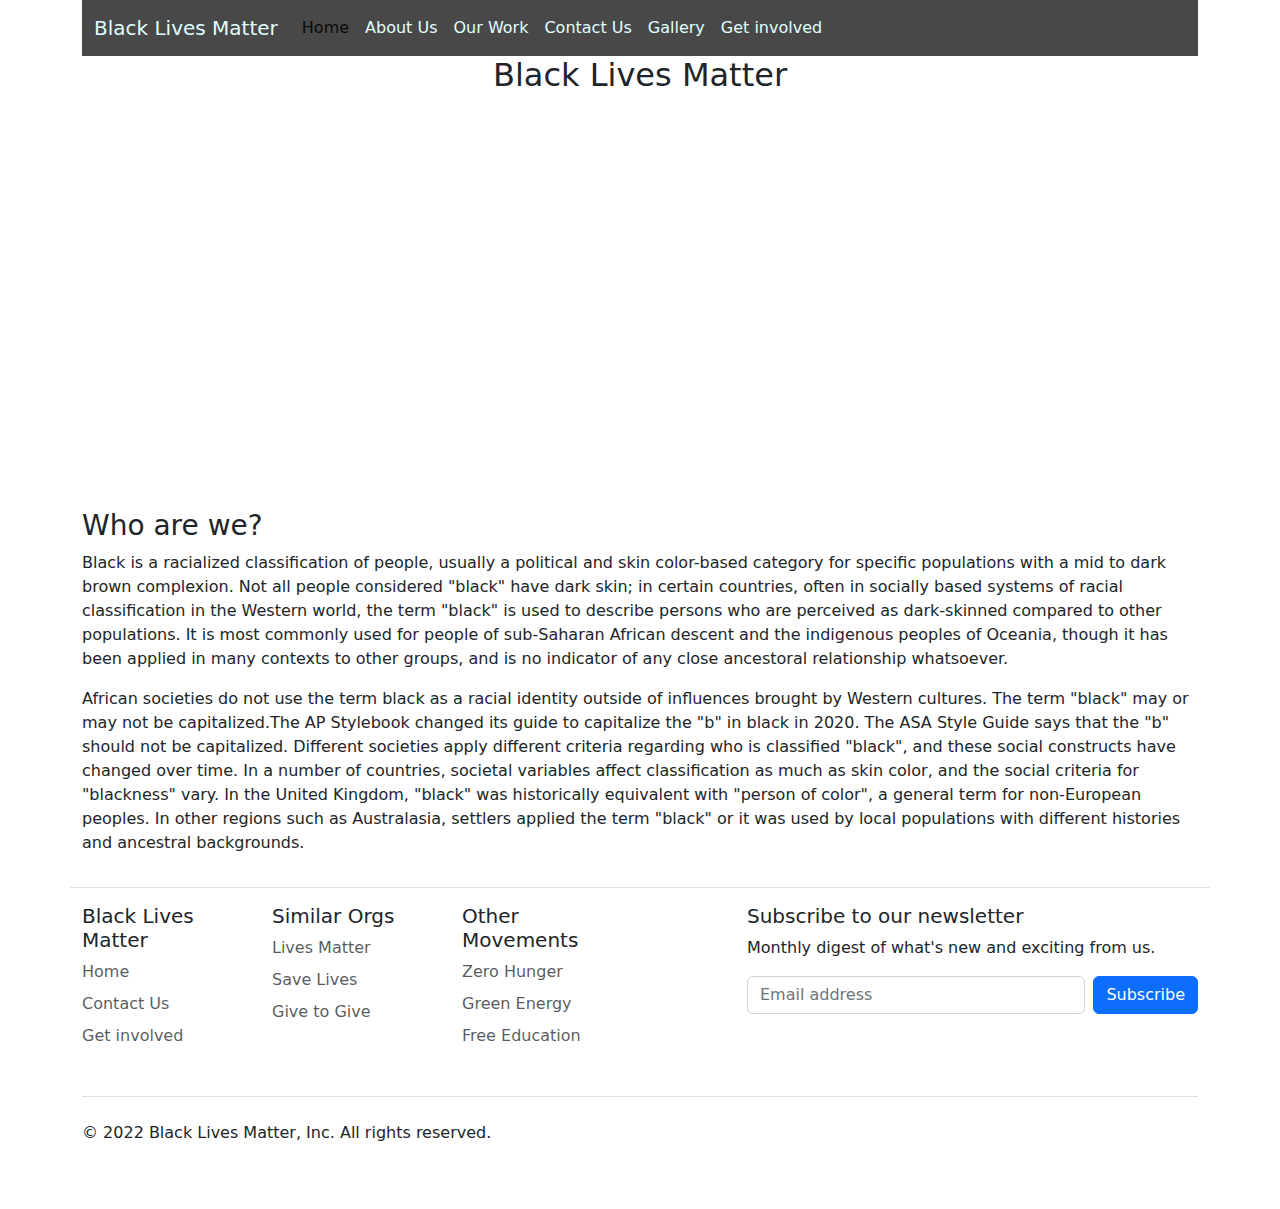
<file: index.html>
<!DOCTYPE html>
<html lang="en">
  <head>
    <meta charset="utf-8" />
    <meta name="viewport" content="width=device-width, initial-scale=1" />
    <title>Black Lives Matter</title>
    <link rel="stylesheet" href="./assets/css/bootstrap.min.css" />
    <link rel="stylesheet" href="./assets/css/common_config.css" />
    <script src="https://ajax.googleapis.com/ajax/libs/jquery/3.3.1/jquery.min.js"></script>
  </head>
  <body>
    <div class="container">
      <nav class="navbar navbar-expand-lg">
        <div class="container-fluid">
          <a class="navbar-brand" href="#">Black Lives Matter</a>
          <button
            class="navbar-toggler"
            type="button"
            data-bs-toggle="collapse"
            data-bs-target="#navbarNav"
            aria-controls="navbarNav"
            aria-expanded="false"
            aria-label="Toggle navigation"
          >
            <span class="navbar-toggler-icon"></span>
          </button>
          <div class="collapse navbar-collapse" id="navbarNav">
            <ul class="navbar-nav">
              <li class="nav-item">
                <a class="nav-link active" aria-current="page" href="#">Home</a>
              </li>
              <li class="nav-item">
                <a class="nav-link" href="./about_us.html">About Us</a>
              </li>
              <li class="nav-item">
                <a class="nav-link" href="./our_work.html">Our Work</a>
              </li>
              <li class="nav-item">
                <a class="nav-link" href="./contact_us.html">Contact Us</a>
              </li>
              <li class="nav-item">
                <a class="nav-link" href="./photo_gallery.html">Gallery</a>
              </li>
              <li class="nav-item">
                <a class="nav-link" href="./get_involved.html">Get involved</a>
              </li>
            </ul>
          </div>
        </div>
      </nav>

      <div class="row">
        <h2 style="text-align: center">Black Lives Matter</h2>
        <div class="header-video">
          <iframe
            width="100%"
            height="400"
            src="https://www.youtube.com/embed/lUIXrBC4gks"
            title="YouTube video player"
            frameborder="0"
            allow="accelerometer; autoplay; clipboard-write; encrypted-media; gyroscope; picture-in-picture"
            allowfullscreen
          ></iframe>
        </div>
      </div>
      <div class="row">
        <h3>Who are we?</h3>
        <p>
          Black is a racialized classification of people, usually a political
          and skin color-based category for specific populations with a mid to
          dark brown complexion. Not all people considered "black" have dark
          skin; in certain countries, often in socially based systems of racial
          classification in the Western world, the term "black" is used to
          describe persons who are perceived as dark-skinned compared to other
          populations. It is most commonly used for people of sub-Saharan
          African descent and the indigenous peoples of Oceania, though it has
          been applied in many contexts to other groups, and is no indicator of
          any close ancestoral relationship whatsoever.
        </p>
      </div>
      <div class="row">
        <p>
          African societies do not use the term black as a racial identity
          outside of influences brought by Western cultures. The term "black"
          may or may not be capitalized.The AP Stylebook changed its guide to
          capitalize the "b" in black in 2020. The ASA Style Guide says that the
          "b" should not be capitalized. Different societies apply different
          criteria regarding who is classified "black", and these social
          constructs have changed over time. In a number of countries, societal
          variables affect classification as much as skin color, and the social
          criteria for "blackness" vary. In the United Kingdom, "black" was
          historically equivalent with "person of color", a general term for
          non-European peoples. In other regions such as Australasia, settlers
          applied the term "black" or it was used by local populations with
          different histories and ancestral backgrounds.
        </p>
      </div>

      <footer>
        <div class="row border-top" style="padding-top: 1em; margin-top: 1em">
          <div class="col-6 col-md-2 mb-3">
            <h5>Black Lives Matter</h5>
            <ul class="nav flex-column">
              <li class="nav-item mb-2">
                <a href="/index.html" class="nav-link p-0 text-muted">Home</a>
              </li>
              <li class="nav-item mb-2">
                <a href="/contact_us.html" class="nav-link p-0 text-muted"
                  >Contact Us</a
                >
              </li>
              <li class="nav-item mb-2">
                <a href="/get_involved.html" class="nav-link p-0 text-muted"
                  >Get involved</a
                >
              </li>
            </ul>
          </div>
          <div class="col-6 col-md-2 mb-3">
            <h5>Similar Orgs</h5>
            <ul class="nav flex-column">
              <li class="nav-item mb-2">
                <a href="#" class="nav-link p-0 text-muted">Lives Matter</a>
              </li>
              <li class="nav-item mb-2">
                <a href="#" class="nav-link p-0 text-muted">Save Lives</a>
              </li>
              <li class="nav-item mb-2">
                <a href="#" class="nav-link p-0 text-muted">Give to Give</a>
              </li>
            </ul>
          </div>
          <div class="col-6 col-md-2 mb-3">
            <h5>Other Movements</h5>
            <ul class="nav flex-column">
              <li class="nav-item mb-2">
                <a href="#" class="nav-link p-0 text-muted">Zero Hunger</a>
              </li>
              <li class="nav-item mb-2">
                <a href="#" class="nav-link p-0 text-muted">Green Energy</a>
              </li>
              <li class="nav-item mb-2">
                <a href="#" class="nav-link p-0 text-muted">Free Education</a>
              </li>
            </ul>
          </div>
          <div class="col-md-5 offset-md-1 mb-3">
            <form onsubmit="return postToGoogle();"">
              <h5>Subscribe to our newsletter</h5>
              <p>Monthly digest of what's new and exciting from us.</p>
              <div class="d-flex flex-column flex-sm-row w-100 gap-2">
                <label for="newsletter1" class="visually-hidden"
                  >Email address</label
                >
                <input
                  id="email"
                  type="text"
                  class="form-control"
                  placeholder="Email address"
                  name="entry.971082406"
                />
                <input class="btn btn-primary" type="submit" value="Subscribe"/>
              </div>
            </form>
          </div>
        </div>
        <div
          class="d-flex flex-column flex-sm-row justify-content-between py-4 my-4 border-top"
        >
          <p>&copy; 2022 Black Lives Matter, Inc. All rights reserved.</p>
          <ul class="list-unstyled d-flex">
            <li class="ms-3">
              <a class="link-dark" href="#">
                <svg class="bi" width="24" height="24">
                  <use xlink:href="#twitter" />
                </svg>
              </a>
            </li>
            <li class="ms-3">
              <a class="link-dark" href="#">
                <svg class="bi" width="24" height="24">
                  <use xlink:href="#instagram" />
                </svg>
              </a>
            </li>
            <li class="ms-3">
              <a class="link-dark" href="#">
                <svg class="bi" width="24" height="24">
                  <use xlink:href="#facebook" />
                </svg>
              </a>
            </li>
          </ul>
        </div>
      </footer>
    </div>
    <script src="./assets/js/bootstrap.min.js"></script>
    <script>
      
function postToGoogle() {
    debugger;
    var emailField = $("#email").val();
    $.ajax({
        url: "https://docs.google.com/forms/u/0/d/e/1FAIpQLSfIoUM8Nqk5wDmgcO6QhS6ry8qDZNIOZfW6objSmXXx4Hx1jw/formResponse?",

        data: {
            "entry.517626622": emailField
        },
        type: "POST",
        dataType: "xml",
        success: function (d) {
            $('#contact').trigger('reset');
        },
        error: function (x, y, z) {
            $('#contact').trigger('reset');
        }
    });
    return false;
}
    </script>
  </body>
</html>
</file>
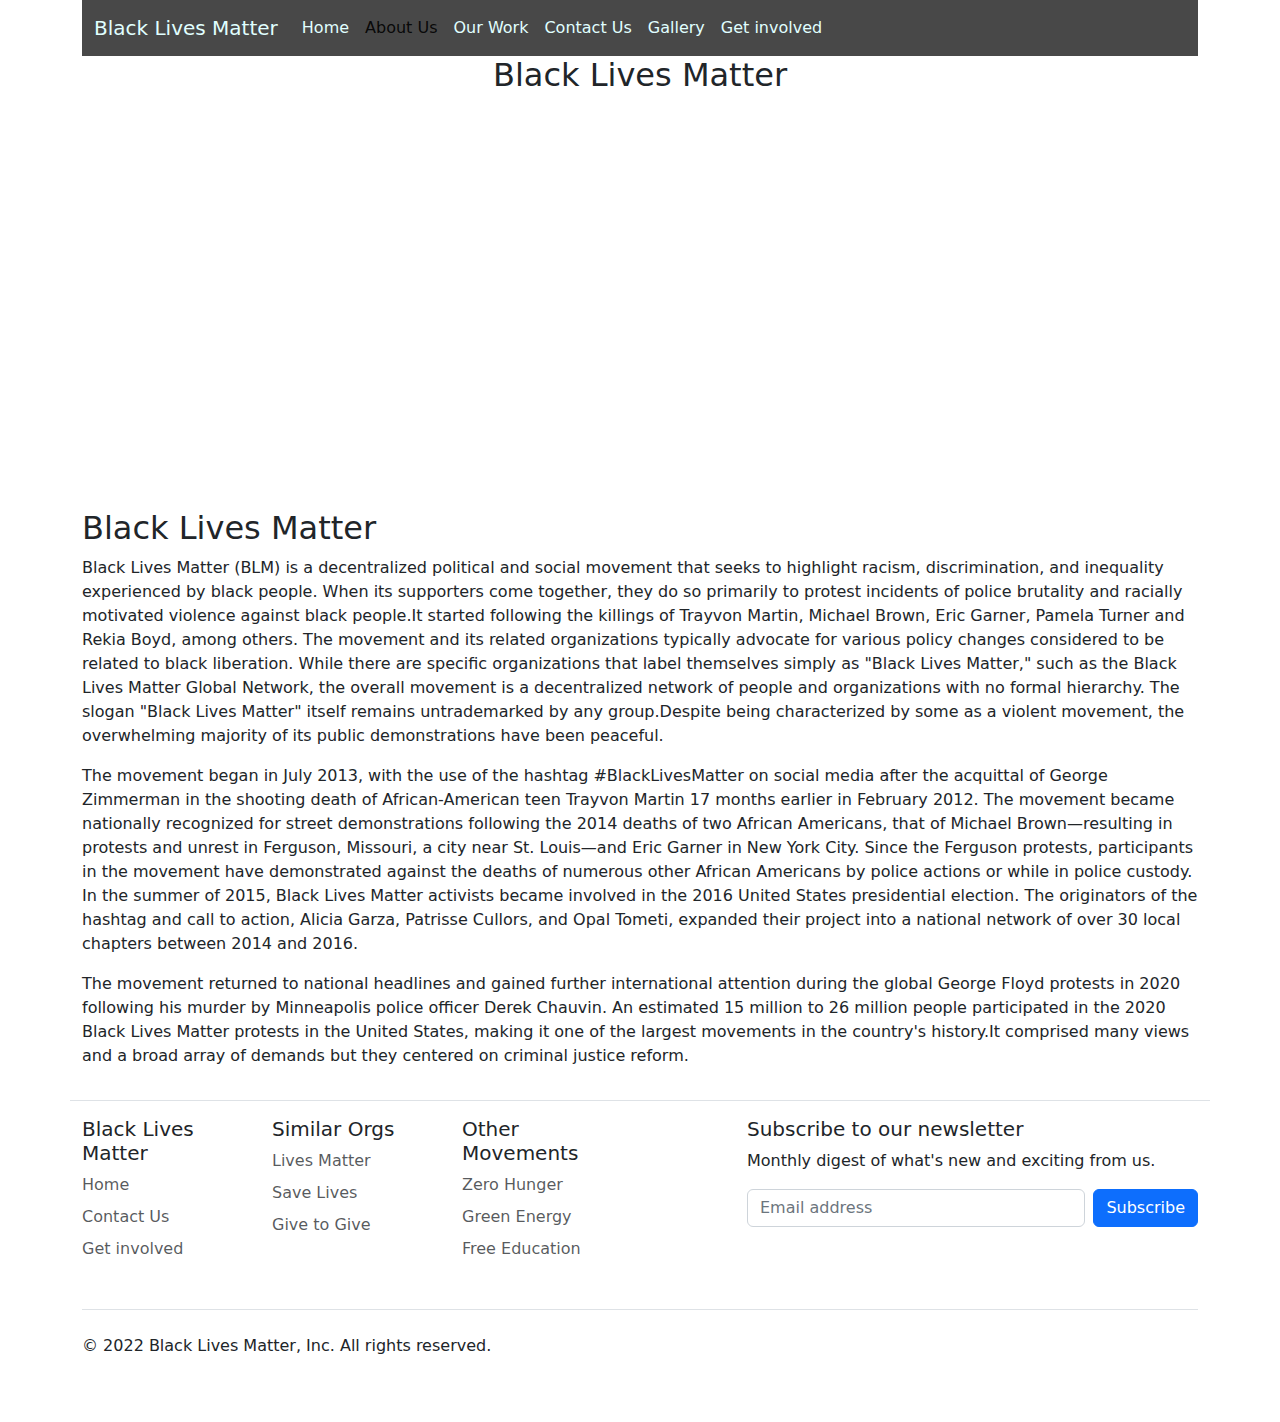
<file: about_us.html>
<!DOCTYPE html>
<html lang="en">
  <head>
    <meta charset="utf-8" />
    <meta name="viewport" content="width=device-width, initial-scale=1" />
    <title>BLM: About Us</title>
    <link rel="stylesheet" href="./assets/css/bootstrap.min.css" />
    <link rel="stylesheet" href="./assets/css/common_config.css" />
    <script src="https://ajax.googleapis.com/ajax/libs/jquery/3.3.1/jquery.min.js"></script>
  </head>
  <body>
    <div class="container">
      <nav class="navbar navbar-expand-lg">
        <div class="container-fluid">
          <a class="navbar-brand" href="#">Black Lives Matter</a>
          <button
            class="navbar-toggler"
            type="button"
            data-bs-toggle="collapse"
            data-bs-target="#navbarNav"
            aria-controls="navbarNav"
            aria-expanded="false"
            aria-label="Toggle navigation"
          >
            <span class="navbar-toggler-icon"></span>
          </button>
          <div class="collapse navbar-collapse" id="navbarNav">
            <ul class="navbar-nav">
              <li class="nav-item">
                <a class="nav-link" href="./index.html">Home</a>
              </li>
              <li class="nav-item">
                <a class="nav-link active" aria-current="page" href="#"
                  >About Us</a
                >
              </li>
              <li class="nav-item">
                <a class="nav-link" href="./our_work.html">Our Work</a>
              </li>
              <li class="nav-item">
                <a class="nav-link" href="">Contact Us</a>
              </li>
              <li class="nav-item">
                <a class="nav-link" href="./photo_gallery.html">Gallery</a>
              </li>
              <li class="nav-item">
                <a class="nav-link" href="./get_involved.html">Get involved</a>
              </li>
            </ul>
          </div>
        </div>
      </nav>

      <div class="row">
        <h2 style="text-align: center">Black Lives Matter</h2>
        <div class="header-video">
          <iframe
            width="100%"
            height="400"
            src="https://www.youtube.com/embed/YG8GjlLbbvs"
            title="YouTube video player"
            frameborder="0"
            allow="accelerometer; autoplay; clipboard-write; encrypted-media; gyroscope; picture-in-picture"
            allowfullscreen
          ></iframe>
        </div>
      </div>
      <div class="row">
        <h2>Black Lives Matter</h2>
        <p>
          Black Lives Matter (BLM) is a decentralized political and social
          movement that seeks to highlight racism, discrimination, and
          inequality experienced by black people. When its supporters come
          together, they do so primarily to protest incidents of police
          brutality and racially motivated violence against black people.It
          started following the killings of Trayvon Martin, Michael Brown, Eric
          Garner, Pamela Turner and Rekia Boyd, among others. The movement and
          its related organizations typically advocate for various policy
          changes considered to be related to black liberation. While there are
          specific organizations that label themselves simply as "Black Lives
          Matter," such as the Black Lives Matter Global Network, the overall
          movement is a decentralized network of people and organizations with
          no formal hierarchy. The slogan "Black Lives Matter" itself remains
          untrademarked by any group.Despite being characterized by some as a
          violent movement, the overwhelming majority of its public
          demonstrations have been peaceful.
        </p>
      </div>
      <div class="row">
        <p>
          The movement began in July 2013, with the use of the hashtag
          #BlackLivesMatter on social media after the acquittal of George
          Zimmerman in the shooting death of African-American teen Trayvon
          Martin 17 months earlier in February 2012. The movement became
          nationally recognized for street demonstrations following the 2014
          deaths of two African Americans, that of Michael Brown—resulting in
          protests and unrest in Ferguson, Missouri, a city near St. Louis—and
          Eric Garner in New York City. Since the Ferguson protests,
          participants in the movement have demonstrated against the deaths of
          numerous other African Americans by police actions or while in police
          custody. In the summer of 2015, Black Lives Matter activists became
          involved in the 2016 United States presidential election. The
          originators of the hashtag and call to action, Alicia Garza, Patrisse
          Cullors, and Opal Tometi, expanded their project into a national
          network of over 30 local chapters between 2014 and 2016.
        </p>
      </div>
      <div class="row">
        <p>
          The movement returned to national headlines and gained further
          international attention during the global George Floyd protests in
          2020 following his murder by Minneapolis police officer Derek Chauvin.
          An estimated 15 million to 26 million people participated in the 2020
          Black Lives Matter protests in the United States, making it one of the
          largest movements in the country's history.It comprised many views and
          a broad array of demands but they centered on criminal justice reform.
        </p>
      </div>

      <footer>
        <div class="row border-top" style="padding-top: 1em; margin-top: 1em">
          <div class="col-6 col-md-2 mb-3">
            <h5>Black Lives Matter</h5>
            <ul class="nav flex-column">
              <li class="nav-item mb-2">
                <a href="/index.html" class="nav-link p-0 text-muted">Home</a>
              </li>
              <li class="nav-item mb-2">
                <a href="/contact_us.html" class="nav-link p-0 text-muted"
                  >Contact Us</a
                >
              </li>
              <li class="nav-item mb-2">
                <a href="/get_involved.html" class="nav-link p-0 text-muted"
                  >Get involved</a
                >
              </li>
            </ul>
          </div>
          <div class="col-6 col-md-2 mb-3">
            <h5>Similar Orgs</h5>
            <ul class="nav flex-column">
              <li class="nav-item mb-2">
                <a href="#" class="nav-link p-0 text-muted">Lives Matter</a>
              </li>
              <li class="nav-item mb-2">
                <a href="#" class="nav-link p-0 text-muted">Save Lives</a>
              </li>
              <li class="nav-item mb-2">
                <a href="#" class="nav-link p-0 text-muted">Give to Give</a>
              </li>
            </ul>
          </div>
          <div class="col-6 col-md-2 mb-3">
            <h5>Other Movements</h5>
            <ul class="nav flex-column">
              <li class="nav-item mb-2">
                <a href="#" class="nav-link p-0 text-muted">Zero Hunger</a>
              </li>
              <li class="nav-item mb-2">
                <a href="#" class="nav-link p-0 text-muted">Green Energy</a>
              </li>
              <li class="nav-item mb-2">
                <a href="#" class="nav-link p-0 text-muted">Free Education</a>
              </li>
            </ul>
          </div>
          <div class="col-md-5 offset-md-1 mb-3">
            <form>
              <h5>Subscribe to our newsletter</h5>
              <p>Monthly digest of what's new and exciting from us.</p>
              <div class="d-flex flex-column flex-sm-row w-100 gap-2">
                <label for="newsletter1" class="visually-hidden"
                  >Email address</label
                >
                <input
                  id="newsletter1"
                  type="text"
                  class="form-control"
                  placeholder="Email address"
                />
                <button class="btn btn-primary" type="button">Subscribe</button>
              </div>
            </form>
          </div>
        </div>
        <div
          class="d-flex flex-column flex-sm-row justify-content-between py-4 my-4 border-top"
        >
          <p>&copy; 2022 Black Lives Matter, Inc. All rights reserved.</p>
          <ul class="list-unstyled d-flex">
            <li class="ms-3">
              <a class="link-dark" href="#">
                <svg class="bi" width="24" height="24">
                  <use xlink:href="#twitter" />
                </svg>
              </a>
            </li>
            <li class="ms-3">
              <a class="link-dark" href="#">
                <svg class="bi" width="24" height="24">
                  <use xlink:href="#instagram" />
                </svg>
              </a>
            </li>
            <li class="ms-3">
              <a class="link-dark" href="#">
                <svg class="bi" width="24" height="24">
                  <use xlink:href="#facebook" />
                </svg>
              </a>
            </li>
          </ul>
        </div>
      </footer>
    </div>
    <script src="./assets/js/bootstrap.min.js"></script>
    <script src="./assets/js/common_config.js"></script>
  </body>
</html>
</file>
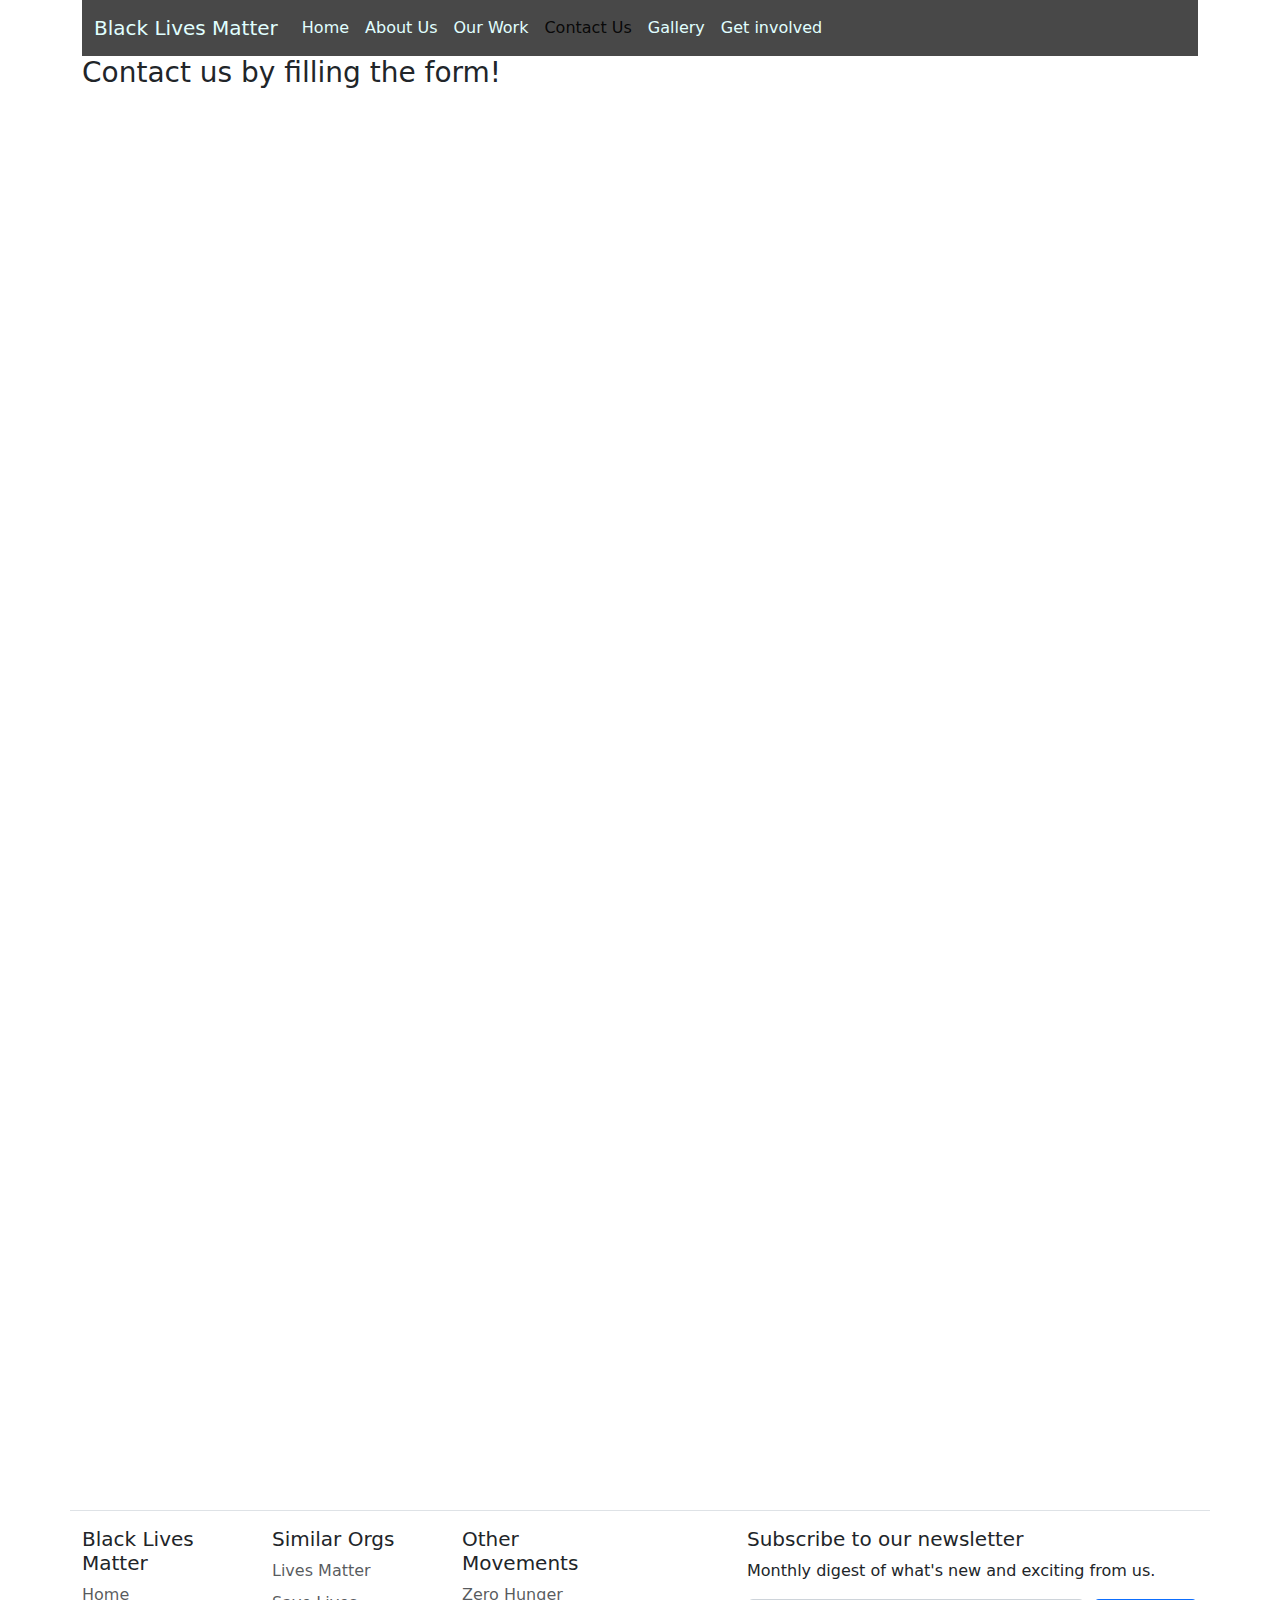
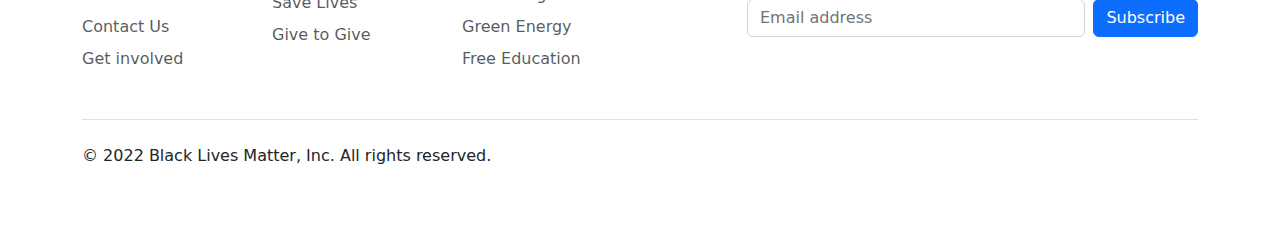
<file: contact_us.html>
<!DOCTYPE html>
<html lang="en">
  <head>
    <meta charset="utf-8" />
    <meta name="viewport" content="width=device-width, initial-scale=1" />
    <title>BLM: Get Involved</title>
    <link rel="stylesheet" href="./assets/css/bootstrap.min.css" />
    <link rel="stylesheet" href="./assets/css/common_config.css" />
    <script src="https://ajax.googleapis.com/ajax/libs/jquery/3.3.1/jquery.min.js"></script>
  </head>
  <body>
    <div class="container">
      <nav class="navbar navbar-expand-lg">
        <div class="container-fluid">
          <a class="navbar-brand" href="#">Black Lives Matter</a>
          <button
            class="navbar-toggler"
            type="button"
            data-bs-toggle="collapse"
            data-bs-target="#navbarNav"
            aria-controls="navbarNav"
            aria-expanded="false"
            aria-label="Toggle navigation"
          >
            <span class="navbar-toggler-icon"></span>
          </button>
          <div class="collapse navbar-collapse" id="navbarNav">
            <ul class="navbar-nav">
              <li class="nav-item">
                <a class="nav-link" href="./index.html">Home</a>
              </li>
              <li class="nav-item">
                <a class="nav-link" href="./about_us.html">About Us</a>
              </li>
              <li class="nav-item">
                <a class="nav-link" href="./our_work.html">Our Work</a>
              </li>
              <li class="nav-item">
                <a class="nav-link active" aria-current="page" href="#"
                  >Contact Us</a
                >
              </li>
              <li class="nav-item">
                <a class="nav-link" href="./photo_gallery.html">Gallery</a>
              </li>
              <li class="nav-item">
                <a class="nav-link" href="./get_involved.html">Get involved</a>
              </li>
            </ul>
          </div>
        </div>
      </nav>
      <div class="row">
        <h3>Contact us by filling the form!</h3>
      </div>

      <div class="row col-md-4">
        <iframe
          src="https://docs.google.com/forms/d/e/1FAIpQLSeD9cBf7HWXS-3FSVt70r72tFetkEGh3uDeieHhFNETAWmH2w/viewform?embedded=true"
          width="700px"
          height="1396px"
          frameborder="0"
          marginheight="0"
          marginwidth="0"
          >Loading…</iframe
        >
        <form action="" hidden>
          <div class="">
            <label for="firstName" class="form-label">First Name</label>
            <input
              type="text"
              class="form-control"
              id="firstName"
              placeholder="First Name"
            />
          </div>
          <div class="">
            <label for="lastName" class="form-label">Last Name</label>
            <input
              type="text"
              class="form-control"
              id="lastName"
              placeholder="Last Name"
            />
          </div>
          <div class="">
            <label for="email" class="form-label">Email address</label>
            <input
              type="email"
              class="form-control"
              id="email"
              placeholder="name@example.com"
            />
          </div>
          <div class="">
            <label for="occupation" class="form-label">Occupation</label>
            <select
              class="form-select form-control"
              aria-label="Default select example"
              id="occupation"
            >
              <option selected>Select Occupation</option>
              <option value="CLient">Client</option>
              <option value="Volunteer">Volunteer</option>
              <option value="Client">Client</option>
            </select>
          </div>
          <div class="">
            <label for="country" class="form-label">Country</label>
            <select
              class="form-select form-control"
              aria-label="Default select example"
              id="country"
            >
              <option selected>Select Country</option>
              <option value="australia">Australia</option>
              <option value="canada">Canada</option>
              <option value="usa">USA</option>
            </select>
          </div>
          <div class="">
            <label for="enquiry" class="form-label">Message</label>
            <textarea class="form-control" id="enquiry" rows="3"></textarea>
          </div>
          <button class="btn btn-success" style="margin: 1em" type="button">
            Send
          </button>
          <input type="reset" class="btn btn-warning" />
        </form>
      </div>

      <footer>
        <div class="row border-top" style="padding-top: 1em; margin-top: 1em">
          <div class="col-6 col-md-2 mb-3">
            <h5>Black Lives Matter</h5>
            <ul class="nav flex-column">
              <li class="nav-item mb-2">
                <a href="/index.html" class="nav-link p-0 text-muted">Home</a>
              </li>
              <li class="nav-item mb-2">
                <a href="/contact_us.html" class="nav-link p-0 text-muted"
                  >Contact Us</a
                >
              </li>
              <li class="nav-item mb-2">
                <a href="/get_involved.html" class="nav-link p-0 text-muted"
                  >Get involved</a
                >
              </li>
            </ul>
          </div>
          <div class="col-6 col-md-2 mb-3">
            <h5>Similar Orgs</h5>
            <ul class="nav flex-column">
              <li class="nav-item mb-2">
                <a href="#" class="nav-link p-0 text-muted">Lives Matter</a>
              </li>
              <li class="nav-item mb-2">
                <a href="#" class="nav-link p-0 text-muted">Save Lives</a>
              </li>
              <li class="nav-item mb-2">
                <a href="#" class="nav-link p-0 text-muted">Give to Give</a>
              </li>
            </ul>
          </div>
          <div class="col-6 col-md-2 mb-3">
            <h5>Other Movements</h5>
            <ul class="nav flex-column">
              <li class="nav-item mb-2">
                <a href="#" class="nav-link p-0 text-muted">Zero Hunger</a>
              </li>
              <li class="nav-item mb-2">
                <a href="#" class="nav-link p-0 text-muted">Green Energy</a>
              </li>
              <li class="nav-item mb-2">
                <a href="#" class="nav-link p-0 text-muted">Free Education</a>
              </li>
            </ul>
          </div>
          <div class="col-md-5 offset-md-1 mb-3">
            <form>
              <h5>Subscribe to our newsletter</h5>
              <p>Monthly digest of what's new and exciting from us.</p>
              <div class="d-flex flex-column flex-sm-row w-100 gap-2">
                <label for="newsletter1" class="visually-hidden"
                  >Email address</label
                >
                <input
                  id="newsletter1"
                  type="text"
                  class="form-control"
                  placeholder="Email address"
                />
                <button class="btn btn-primary" type="button">Subscribe</button>
              </div>
            </form>
          </div>
        </div>
        <div
          class="d-flex flex-column flex-sm-row justify-content-between py-4 my-4 border-top"
        >
          <p>&copy; 2022 Black Lives Matter, Inc. All rights reserved.</p>
          <ul class="list-unstyled d-flex">
            <li class="ms-3">
              <a class="link-dark" href="#">
                <svg class="bi" width="24" height="24">
                  <use xlink:href="#twitter" />
                </svg>
              </a>
            </li>
            <li class="ms-3">
              <a class="link-dark" href="#">
                <svg class="bi" width="24" height="24">
                  <use xlink:href="#instagram" />
                </svg>
              </a>
            </li>
            <li class="ms-3">
              <a class="link-dark" href="#">
                <svg class="bi" width="24" height="24">
                  <use xlink:href="#facebook" />
                </svg>
              </a>
            </li>
          </ul>
        </div>
      </footer>
    </div>
    <script src="./assets/js/common_config.js"></script>
    <script src="./assets/js/bootstrap.min.js"></script>
  </body>
</html>
</file>
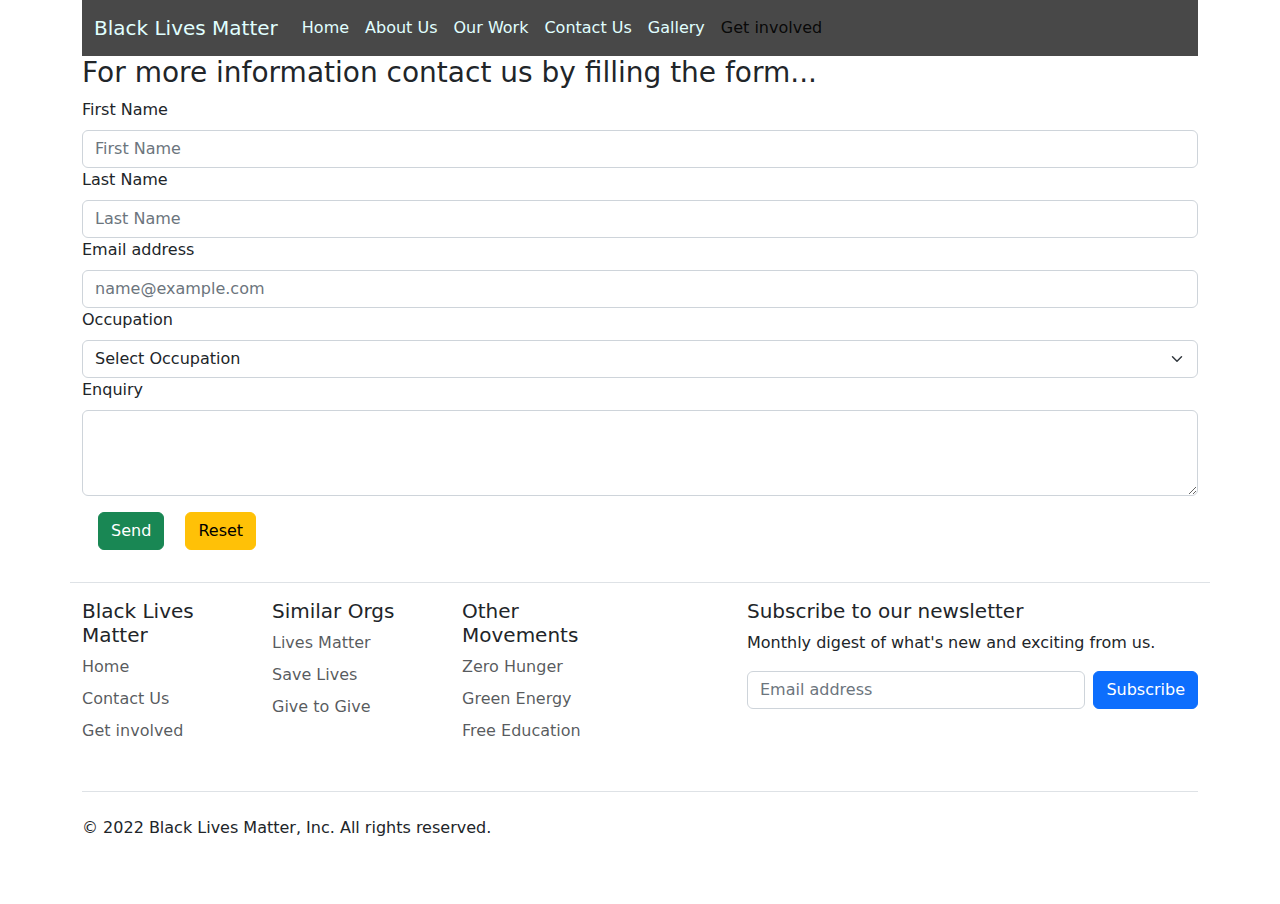
<file: get_involved.html>
<!DOCTYPE html>
<html lang="en">
  <head>
    <meta charset="utf-8" />
    <meta name="viewport" content="width=device-width, initial-scale=1" />
    <title>BLM: Get Involved</title>
    <link rel="stylesheet" href="./assets/css/bootstrap.min.css" />
    <link rel="stylesheet" href="./assets/css/common_config.css" />
    <script src="https://ajax.googleapis.com/ajax/libs/jquery/3.3.1/jquery.min.js"></script>
  </head>
  <body>
    <div class="container">
      <nav class="navbar navbar-expand-lg">
        <div class="container-fluid">
          <a class="navbar-brand" href="#">Black Lives Matter</a>
          <button
            class="navbar-toggler"
            type="button"
            data-bs-toggle="collapse"
            data-bs-target="#navbarNav"
            aria-controls="navbarNav"
            aria-expanded="false"
            aria-label="Toggle navigation"
          >
            <span class="navbar-toggler-icon"></span>
          </button>
          <div class="collapse navbar-collapse" id="navbarNav">
            <ul class="navbar-nav">
              <li class="nav-item">
                <a class="nav-link" href="./index.html">Home</a>
              </li>
              <li class="nav-item">
                <a class="nav-link" href="./about_us.html">About Us</a>
              </li>
              <li class="nav-item">
                <a class="nav-link" href="./our_work.html">Our Work</a>
              </li>
              <li class="nav-item">
                <a class="nav-link" href=".contact_us.html">Contact Us</a>
              </li>
              <li class="nav-item">
                <a class="nav-link" href="./photo_gallery.html">Gallery</a>
              </li>
              <li class="nav-item">
                <a class="nav-link active" aria-current="page" href="#"
                  >Get involved</a
                >
              </li>
            </ul>
          </div>
        </div>
      </nav>
      <div class="row">
        <h3>For more information contact us by filling the form...</h3>
      </div>

      <div class="row">
        <form action="">
          <div class="">
            <label for="firstName" class="form-label">First Name</label>
            <input
              type="text"
              class="form-control"
              id="firstName"
              placeholder="First Name"
            />
          </div>
          <div class="">
            <label for="lastName" class="form-label">Last Name</label>
            <input
              type="text"
              class="form-control"
              id="lastName"
              placeholder="Last Name"
            />
          </div>
          <div class="">
            <label for="email" class="form-label">Email address</label>
            <input
              type="email"
              class="form-control"
              id="email"
              placeholder="name@example.com"
            />
          </div>
          <div class="">
            <label for="occupation" class="form-label">Occupation</label>
            <select
              class="form-select form-control"
              aria-label="Default select example"
              id="occupation"
            >
              <option selected>Select Occupation</option>
              <option value="CLient">Client</option>
              <option value="Volunteer">Volunteer</option>
              <option value="Client">Client</option>
            </select>
          </div>
          <div class="">
            <label for="enquiry" class="form-label">Enquiry</label>
            <textarea class="form-control" id="enquiry" rows="3"></textarea>
          </div>
          <button class="btn btn-success" style="margin: 1em" type="button">
            Send
          </button>
          <input type="reset" class="btn btn-warning" />
        </form>
      </div>

      <footer>
        <div class="row border-top" style="padding-top: 1em; margin-top: 1em">
          <div class="col-6 col-md-2 mb-3">
            <h5>Black Lives Matter</h5>
            <ul class="nav flex-column">
              <li class="nav-item mb-2">
                <a href="/index.html" class="nav-link p-0 text-muted">Home</a>
              </li>
              <li class="nav-item mb-2">
                <a href="/contact_us.html" class="nav-link p-0 text-muted"
                  >Contact Us</a
                >
              </li>
              <li class="nav-item mb-2">
                <a href="/get_involved.html" class="nav-link p-0 text-muted"
                  >Get involved</a
                >
              </li>
            </ul>
          </div>
          <div class="col-6 col-md-2 mb-3">
            <h5>Similar Orgs</h5>
            <ul class="nav flex-column">
              <li class="nav-item mb-2">
                <a href="#" class="nav-link p-0 text-muted">Lives Matter</a>
              </li>
              <li class="nav-item mb-2">
                <a href="#" class="nav-link p-0 text-muted">Save Lives</a>
              </li>
              <li class="nav-item mb-2">
                <a href="#" class="nav-link p-0 text-muted">Give to Give</a>
              </li>
            </ul>
          </div>
          <div class="col-6 col-md-2 mb-3">
            <h5>Other Movements</h5>
            <ul class="nav flex-column">
              <li class="nav-item mb-2">
                <a href="#" class="nav-link p-0 text-muted">Zero Hunger</a>
              </li>
              <li class="nav-item mb-2">
                <a href="#" class="nav-link p-0 text-muted">Green Energy</a>
              </li>
              <li class="nav-item mb-2">
                <a href="#" class="nav-link p-0 text-muted">Free Education</a>
              </li>
            </ul>
          </div>
          <div class="col-md-5 offset-md-1 mb-3">
            <form>
              <h5>Subscribe to our newsletter</h5>
              <p>Monthly digest of what's new and exciting from us.</p>
              <div class="d-flex flex-column flex-sm-row w-100 gap-2">
                <label for="newsletter1" class="visually-hidden"
                  >Email address</label
                >
                <input
                  id="newsletter1"
                  type="text"
                  class="form-control"
                  placeholder="Email address"
                />
                <button class="btn btn-primary" type="button">Subscribe</button>
              </div>
            </form>
          </div>
        </div>
        <div
          class="d-flex flex-column flex-sm-row justify-content-between py-4 my-4 border-top"
        >
          <p>&copy; 2022 Black Lives Matter, Inc. All rights reserved.</p>
          <ul class="list-unstyled d-flex">
            <li class="ms-3">
              <a class="link-dark" href="#">
                <svg class="bi" width="24" height="24">
                  <use xlink:href="#twitter" />
                </svg>
              </a>
            </li>
            <li class="ms-3">
              <a class="link-dark" href="#">
                <svg class="bi" width="24" height="24">
                  <use xlink:href="#instagram" />
                </svg>
              </a>
            </li>
            <li class="ms-3">
              <a class="link-dark" href="#">
                <svg class="bi" width="24" height="24">
                  <use xlink:href="#facebook" />
                </svg>
              </a>
            </li>
          </ul>
        </div>
      </footer>
    </div>
    <script src="./assets/js/common_config.js"></script>
    <script src="./assets/js/bootstrap.min.js"></script>
  </body>
</html>
</file>
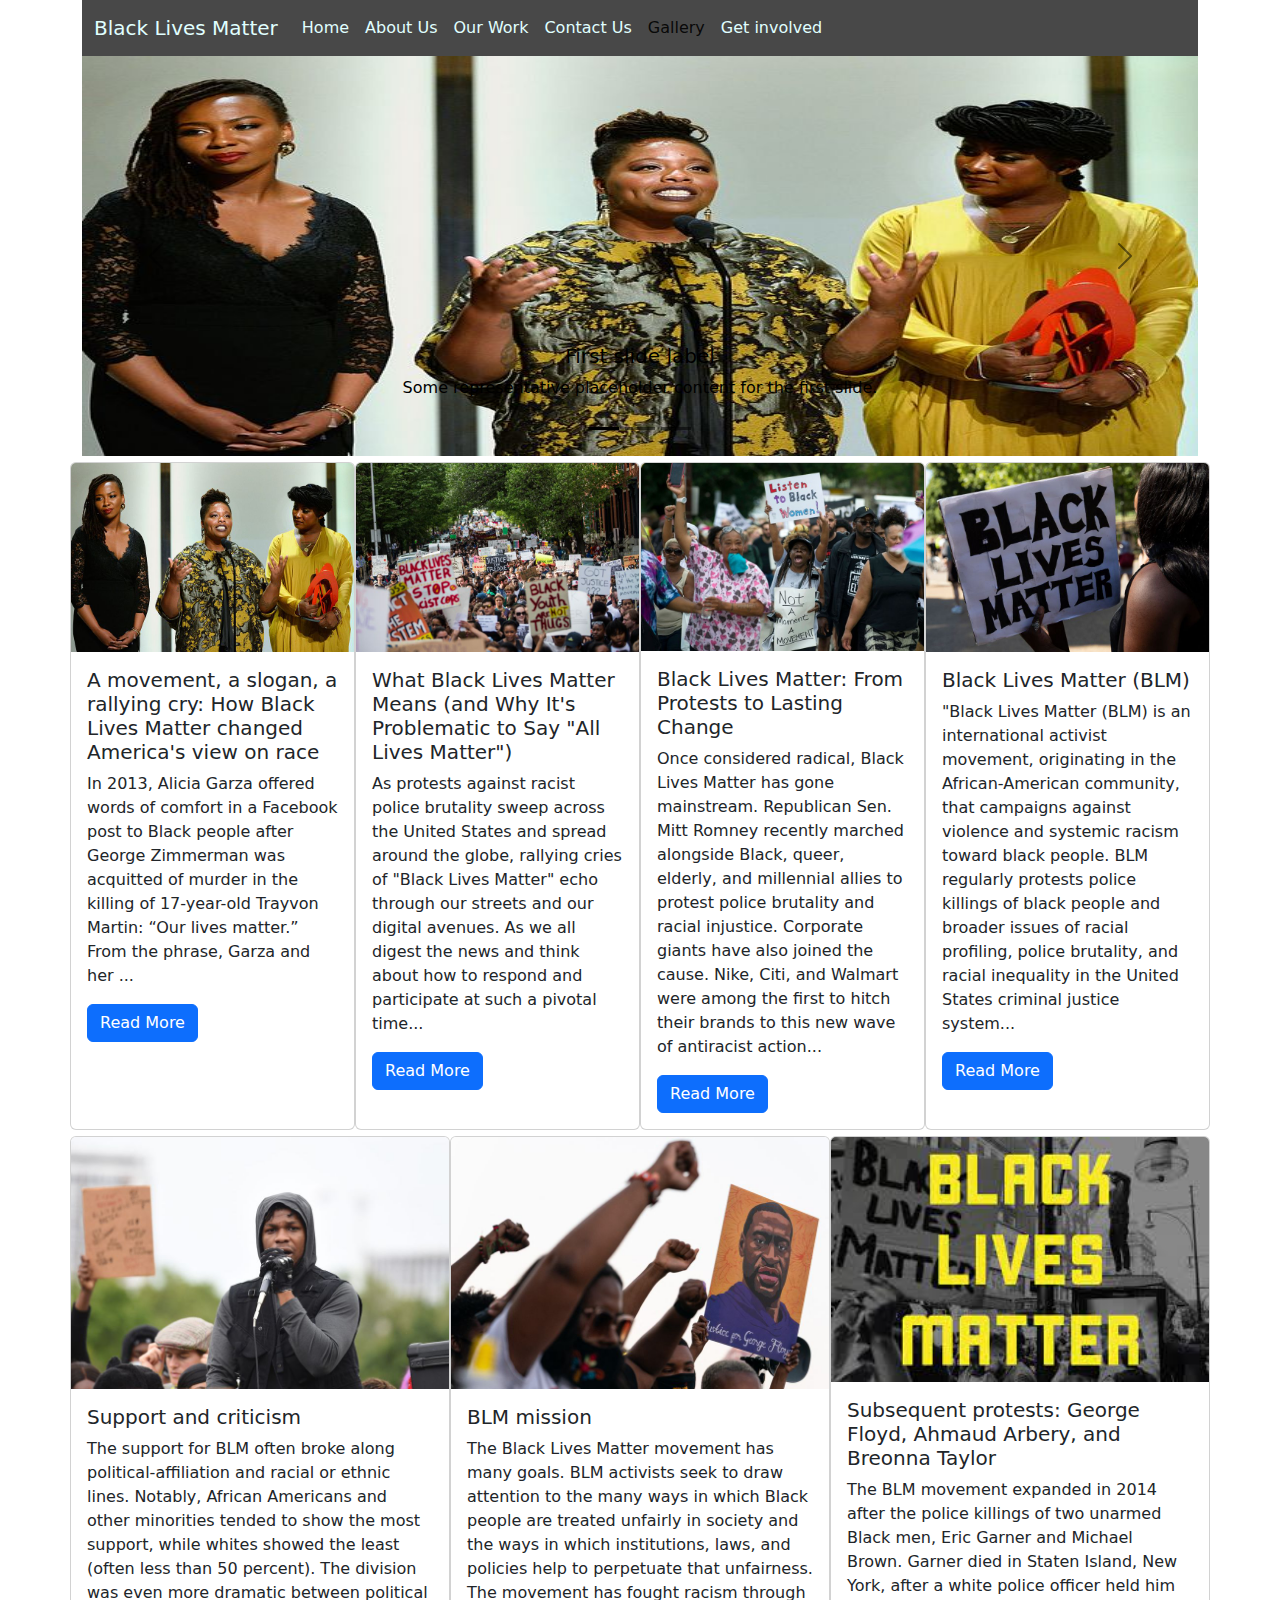
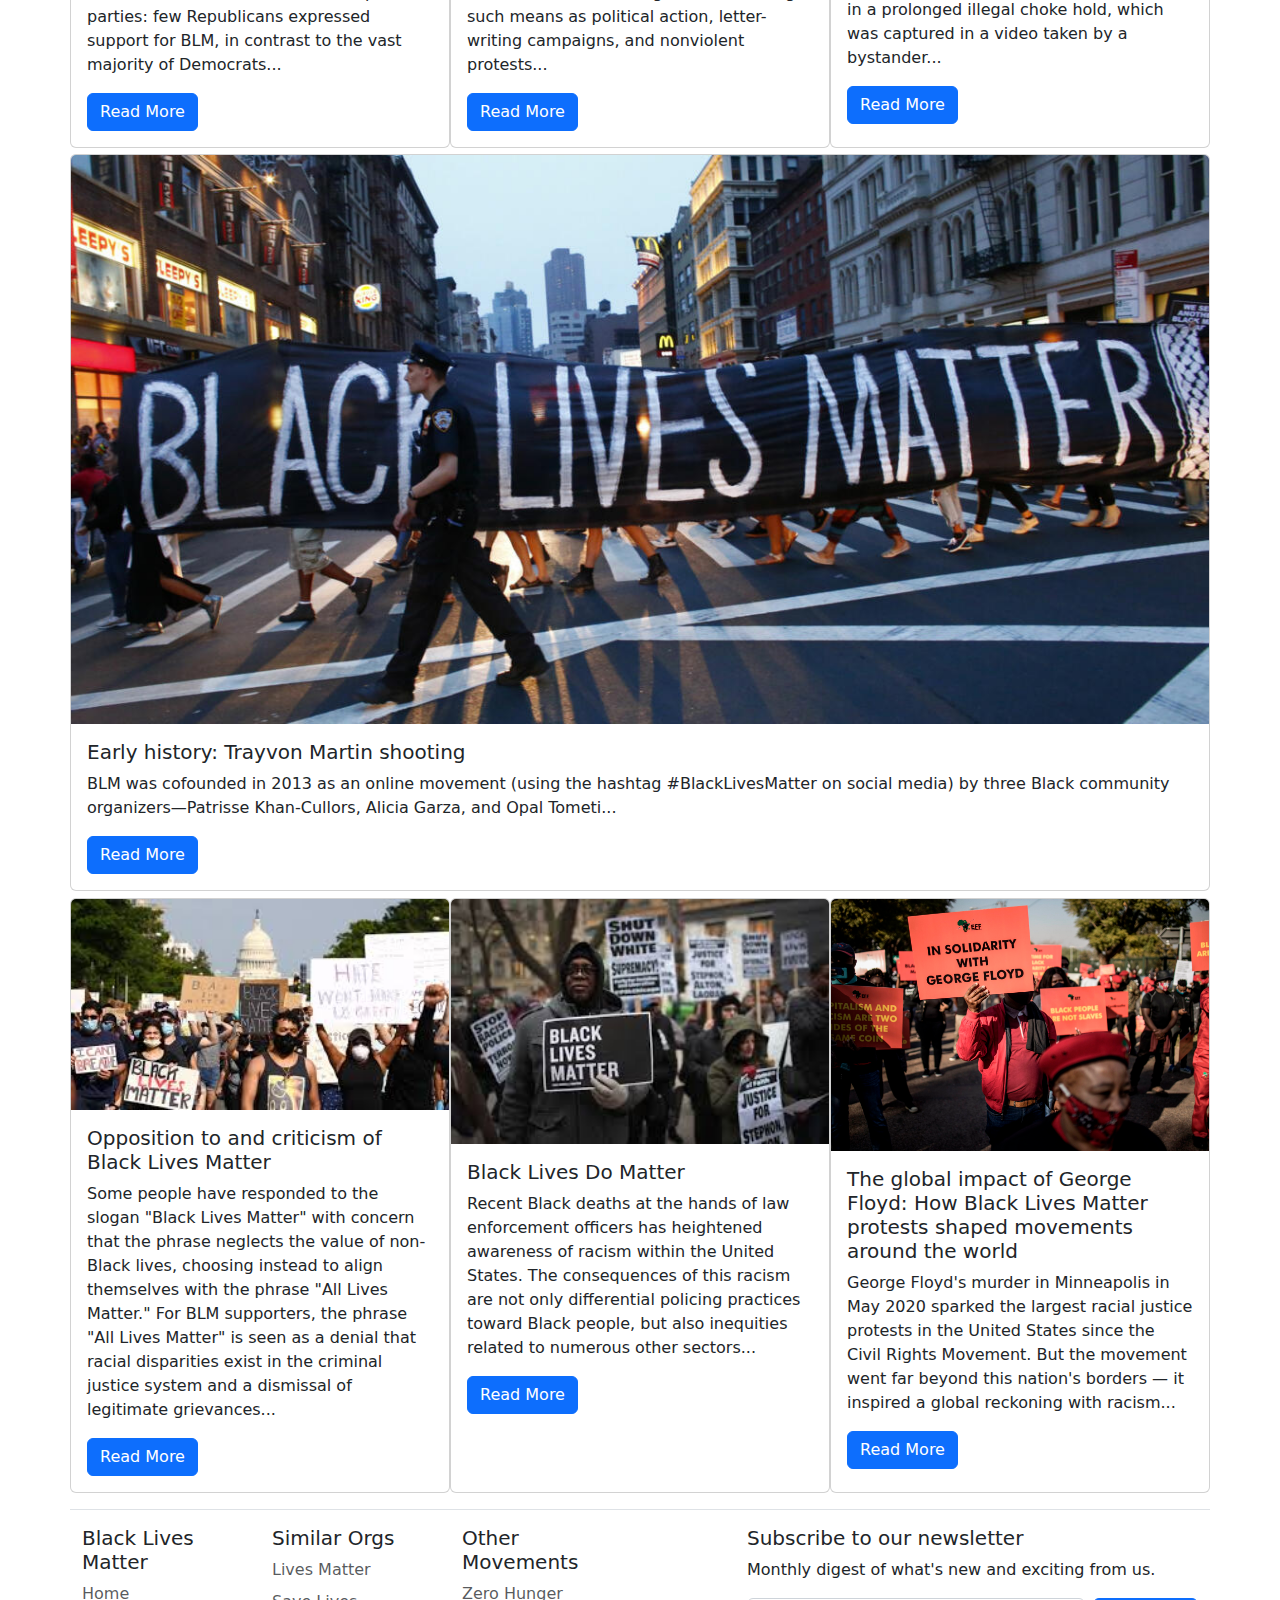
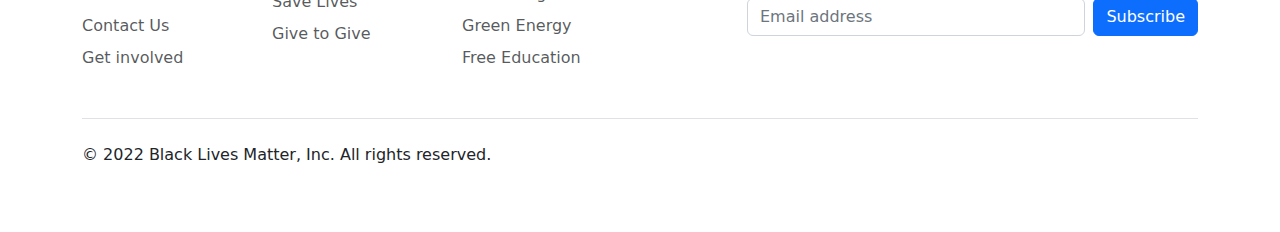
<file: photo_gallery.html>
<!DOCTYPE html>
<html lang="en">
  <head>
    <meta charset="utf-8" />
    <meta name="viewport" content="width=device-width, initial-scale=1" />
    <title>Black Lives Matter</title>
    <link rel="stylesheet" href="./assets/css/bootstrap.min.css" />
    <link rel="stylesheet" href="./assets/css/common_config.css" />
    <script src="https://ajax.googleapis.com/ajax/libs/jquery/3.3.1/jquery.min.js"></script>
  </head>
  <body>
    <div class="container">
      <nav class="navbar navbar-expand-lg">
        <div class="container-fluid">
          <a class="navbar-brand" href="#">Black Lives Matter</a>
          <button
            class="navbar-toggler"
            type="button"
            data-bs-toggle="collapse"
            data-bs-target="#navbarNav"
            aria-controls="navbarNav"
            aria-expanded="false"
            aria-label="Toggle navigation"
          >
            <span class="navbar-toggler-icon"></span>
          </button>
          <div class="collapse navbar-collapse" id="navbarNav">
            <ul class="navbar-nav">
              <li class="nav-item">
                <a class="nav-link" href="./index.html">Home</a>
              </li>
              <li class="nav-item">
                <a class="nav-link" href="./about_us.html">About Us</a>
              </li>
              <li class="nav-item">
                <a class="nav-link" href="./our_work.html">Our Work</a>
              </li>
              <li class="nav-item">
                <a class="nav-link" href="./contact_us.html">Contact Us</a>
              </li>
              <li class="nav-item">
                <a class="nav-link active" aria-current="page" href="#"
                  >Gallery</a
                >
              </li>
              <li class="nav-item">
                <a class="nav-link" href="./get_involved.html">Get involved</a>
              </li>
            </ul>
          </div>
        </div>
      </nav>

      <div class="row">
        <div
          id="galleryCarousel"
          class="carousel carousel-dark slide"
          data-bs-ride="carousel"
        >
          <div class="carousel-indicators">
            <button
              type="button"
              data-bs-target="#galleryCarousel"
              data-bs-slide-to="0"
              class="active"
              aria-current="true"
              aria-label="Slide 1"
            ></button>
            <button
              type="button"
              data-bs-target="#galleryCarousel"
              data-bs-slide-to="1"
              aria-label="Slide 2"
            ></button>
            <button
              type="button"
              data-bs-target="#galleryCarousel"
              data-bs-slide-to="2"
              aria-label="Slide 3"
            ></button>
          </div>
          <div class="carousel-inner">
            <div class="carousel-item active" data-bs-interval="10000">
              <img
                src="./assets/img/move1.jpg"
                class="d-block w-100"
                alt="..."
              />
              <div class="carousel-caption d-none d-md-block">
                <h5>First slide label</h5>
                <p>
                  Some representative placeholder content for the first slide.
                </p>
              </div>
            </div>
            <div class="carousel-item" data-bs-interval="2000">
              <img
                src="./assets/img/move2.jpg"
                class="d-block w-100"
                alt="..."
              />
              <div class="carousel-caption d-none d-md-block">
                <h5>Second slide label</h5>
                <p>
                  Some representative placeholder content for the second slide.
                </p>
              </div>
            </div>
            <div class="carousel-item">
              <img
                src="./assets/img/move3.jpg"
                class="d-block w-100"
                alt="..."
              />
              <div class="carousel-caption d-none d-md-block">
                <h5>Third slide label</h5>
                <p>
                  Some representative placeholder content for the third slide.
                </p>
              </div>
            </div>
          </div>
          <button
            class="carousel-control-prev"
            type="button"
            data-bs-target="#galleryCarousel"
            data-bs-slide="prev"
          >
            <span class="carousel-control-prev-icon" aria-hidden="true"></span>
            <span class="visually-hidden">Previous</span>
          </button>
          <button
            class="carousel-control-next"
            type="button"
            data-bs-target="#galleryCarousel"
            data-bs-slide="next"
          >
            <span class="carousel-control-next-icon" aria-hidden="true"></span>
            <span class="visually-hidden">Next</span>
          </button>
        </div>
      </div>
      <div class="row card-row">
        <div class="card col-md-3">
          <img src="./assets/img/move1.jpg" class="card-img-top" alt="..." />
          <div class="card-body">
            <h5 class="card-title">
              A movement, a slogan, a rallying cry: How Black Lives Matter
              changed America's view on race
            </h5>
            <p class="card-text">
              In 2013, Alicia Garza offered words of comfort in a Facebook post
              to Black people after George Zimmerman was acquitted of murder in
              the killing of 17-year-old Trayvon Martin: “Our lives matter.”
              From the phrase, Garza and her ...
            </p>
            <a href="#" class="btn btn-primary">Read More</a>
          </div>
        </div>
        <div class="card col-md-3">
          <img src="./assets/img/move2.jpg" class="card-img-top" alt="..." />
          <div class="card-body">
            <h5 class="card-title">
              What Black Lives Matter Means (and Why It's Problematic to Say
              "All Lives Matter")
            </h5>
            <p class="card-text">
              As protests against racist police brutality sweep across the
              United States and spread around the globe, rallying cries of
              "Black Lives Matter" echo through our streets and our digital
              avenues. As we all digest the news and think about how to respond
              and participate at such a pivotal time...
            </p>
            <a href="#" class="btn btn-primary">Read More</a>
          </div>
        </div>
        <div class="card col-md-3">
          <img src="./assets/img/move3.jpg" class="card-img-top" alt="..." />
          <div class="card-body">
            <h5 class="card-title">
              Black Lives Matter: From Protests to Lasting Change
            </h5>
            <p class="card-text">
              Once considered radical, Black Lives Matter has gone mainstream.
              Republican Sen. Mitt Romney recently marched alongside Black,
              queer, elderly, and millennial allies to protest police brutality
              and racial injustice. Corporate giants have also joined the cause.
              Nike, Citi, and Walmart were among the first to hitch their brands
              to this new wave of antiracist action...
            </p>
            <a href="#" class="btn btn-primary">Read More</a>
          </div>
        </div>
        <div class="card col-md-3">
          <img src="./assets/img/move4.jpg" class="card-img-top" alt="..." />
          <div class="card-body">
            <h5 class="card-title">Black Lives Matter (BLM)</h5>
            <p class="card-text">
              "Black Lives Matter (BLM) is an international activist movement,
              originating in the African-American community, that campaigns
              against violence and systemic racism toward black people. BLM
              regularly protests police killings of black people and broader
              issues of racial profiling, police brutality, and racial
              inequality in the United States criminal justice system...
            </p>
            <a href="#" class="btn btn-primary">Read More</a>
          </div>
        </div>
      </div>
      <div class="row card-row">
        <div class="card col-md-4">
          <img src="./assets/img/move5.jpg" class="card-img-top" alt="..." />
          <div class="card-body">
            <h5 class="card-title">Support and criticism</h5>
            <p class="card-text">
              The support for BLM often broke along political-affiliation and
              racial or ethnic lines. Notably, African Americans and other
              minorities tended to show the most support, while whites showed
              the least (often less than 50 percent). The division was even more
              dramatic between political parties: few Republicans expressed
              support for BLM, in contrast to the vast majority of Democrats...
            </p>
            <a href="#" class="btn btn-primary">Read More</a>
          </div>
        </div>
        <div class="card col-md-4">
          <img src="./assets/img/move6.jpg" class="card-img-top" alt="..." />
          <div class="card-body">
            <h5 class="card-title">BLM mission</h5>
            <p class="card-text">
              The Black Lives Matter movement has many goals. BLM activists seek
              to draw attention to the many ways in which Black people are
              treated unfairly in society and the ways in which institutions,
              laws, and policies help to perpetuate that unfairness. The
              movement has fought racism through such means as political action,
              letter-writing campaigns, and nonviolent protests...
            </p>
            <a href="#" class="btn btn-primary">Read More</a>
          </div>
        </div>
        <div class="card col-md-4">
          <img src="./assets/img/move7.jpg" class="card-img-top" alt="..." />
          <div class="card-body">
            <h5 class="card-title">
              Subsequent protests: George Floyd, Ahmaud Arbery, and Breonna
              Taylor
            </h5>
            <p class="card-text">
              The BLM movement expanded in 2014 after the police killings of two
              unarmed Black men, Eric Garner and Michael Brown. Garner died in
              Staten Island, New York, after a white police officer held him in
              a prolonged illegal choke hold, which was captured in a video
              taken by a bystander...
            </p>
            <a href="#" class="btn btn-primary">Read More</a>
          </div>
        </div>
      </div>
      <div class="row card-row">
        <div class="card">
          <img src="./assets/img/move11.jpg" class="card-img-top" alt="..." />
          <div class="card-body">
            <h5 class="card-title">Early history: Trayvon Martin shooting</h5>
            <p class="card-text">
              BLM was cofounded in 2013 as an online movement (using the hashtag
              #BlackLivesMatter on social media) by three Black community
              organizers—Patrisse Khan-Cullors, Alicia Garza, and Opal Tometi...
            </p>
            <a href="#" class="btn btn-primary">Read More</a>
          </div>
        </div>
      </div>
      <div class="row card-row">
        <div class="card col-md-4">
          <img src="./assets/img/move9.jpg" class="card-img-top" alt="..." />
          <div class="card-body">
            <h5 class="card-title">
              Opposition to and criticism of Black Lives Matter
            </h5>
            <p class="card-text">
              Some people have responded to the slogan "Black Lives Matter" with
              concern that the phrase neglects the value of non-Black lives,
              choosing instead to align themselves with the phrase "All Lives
              Matter." For BLM supporters, the phrase "All Lives Matter" is seen
              as a denial that racial disparities exist in the criminal justice
              system and a dismissal of legitimate grievances...
            </p>
            <a href="#" class="btn btn-primary">Read More</a>
          </div>
        </div>
        <div class="card col-md-4">
          <img src="./assets/img/move10.jpg" class="card-img-top" alt="..." />
          <div class="card-body">
            <h5 class="card-title">Black Lives Do Matter</h5>
            <p class="card-text">
              Recent Black deaths at the hands of law enforcement officers has
              heightened awareness of racism within the United States. The
              consequences of this racism are not only differential policing
              practices toward Black people, but also inequities related to
              numerous other sectors...
            </p>
            <a href="#" class="btn btn-primary">Read More</a>
          </div>
        </div>
        <div class="card col-md-4">
          <img src="./assets/img/move8.jpg" class="card-img-top" alt="..." />
          <div class="card-body">
            <h5 class="card-title">
              The global impact of George Floyd: How Black Lives Matter protests
              shaped movements around the world
            </h5>
            <p class="card-text">
              George Floyd's murder in Minneapolis in May 2020 sparked the
              largest racial justice protests in the United States since the
              Civil Rights Movement. But the movement went far beyond this
              nation's borders — it inspired a global reckoning with racism...
            </p>
            <a href="#" class="btn btn-primary">Read More</a>
          </div>
        </div>
      </div>

      <footer>
        <div class="row border-top" style="padding-top: 1em; margin-top: 1em">
          <div class="col-6 col-md-2 mb-3">
            <h5>Black Lives Matter</h5>
            <ul class="nav flex-column">
              <li class="nav-item mb-2">
                <a href="./index.html" class="nav-link p-0 text-muted">Home</a>
              </li>
              <li class="nav-item mb-2">
                <a href="./contact_us.html" class="nav-link p-0 text-muted"
                  >Contact Us</a
                >
              </li>
              <li class="nav-item mb-2">
                <a href="./get_involved.html" class="nav-link p-0 text-muted"
                  >Get involved</a
                >
              </li>
            </ul>
          </div>
          <div class="col-6 col-md-2 mb-3">
            <h5>Similar Orgs</h5>
            <ul class="nav flex-column">
              <li class="nav-item mb-2">
                <a href="#" class="nav-link p-0 text-muted">Lives Matter</a>
              </li>
              <li class="nav-item mb-2">
                <a href="#" class="nav-link p-0 text-muted">Save Lives</a>
              </li>
              <li class="nav-item mb-2">
                <a href="#" class="nav-link p-0 text-muted">Give to Give</a>
              </li>
            </ul>
          </div>
          <div class="col-6 col-md-2 mb-3">
            <h5>Other Movements</h5>
            <ul class="nav flex-column">
              <li class="nav-item mb-2">
                <a href="#" class="nav-link p-0 text-muted">Zero Hunger</a>
              </li>
              <li class="nav-item mb-2">
                <a href="#" class="nav-link p-0 text-muted">Green Energy</a>
              </li>
              <li class="nav-item mb-2">
                <a href="#" class="nav-link p-0 text-muted">Free Education</a>
              </li>
            </ul>
          </div>
          <div class="col-md-5 offset-md-1 mb-3">
            <form>
              <h5>Subscribe to our newsletter</h5>
              <p>Monthly digest of what's new and exciting from us.</p>
              <div class="d-flex flex-column flex-sm-row w-100 gap-2">
                <label for="newsletter1" class="visually-hidden"
                  >Email address</label
                >
                <input
                  id="newsletter1"
                  type="text"
                  class="form-control"
                  placeholder="Email address"
                />
                <button class="btn btn-primary" type="button">Subscribe</button>
              </div>
            </form>
          </div>
        </div>
        <div
          class="d-flex flex-column flex-sm-row justify-content-between py-4 my-4 border-top"
        >
          <p>&copy; 2022 Black Lives Matter, Inc. All rights reserved.</p>
          <ul class="list-unstyled d-flex">
            <li class="ms-3">
              <a class="link-dark" href="#">
                <svg class="bi" width="24" height="24">
                  <use xlink:href="#twitter" />
                </svg>
              </a>
            </li>
            <li class="ms-3">
              <a class="link-dark" href="#">
                <svg class="bi" width="24" height="24">
                  <use xlink:href="#instagram" />
                </svg>
              </a>
            </li>
            <li class="ms-3">
              <a class="link-dark" href="#">
                <svg class="bi" width="24" height="24">
                  <use xlink:href="#facebook" />
                </svg>
              </a>
            </li>
          </ul>
        </div>
      </footer>
    </div>
    <script src="./assets/js/common_config.js"></script>
    <script src="./assets/js/bootstrap.min.js"></script>
  </body>
</html>
</file>
<file: assets/css/common_config.css>
.navbar
{
    position: sticky;
    top: 0; 
    z-index: 10000;
    background-color: #484848;
}
.navbar a{
    color: lightcyan;
}
@media screen and (min-width: 1024px) {
    #galleryCarousel img
    {
        height: 25em;
    }
}
.card-row{
    margin-top: .4em;
}
.card{
    padding: 0px;
}
</file>
